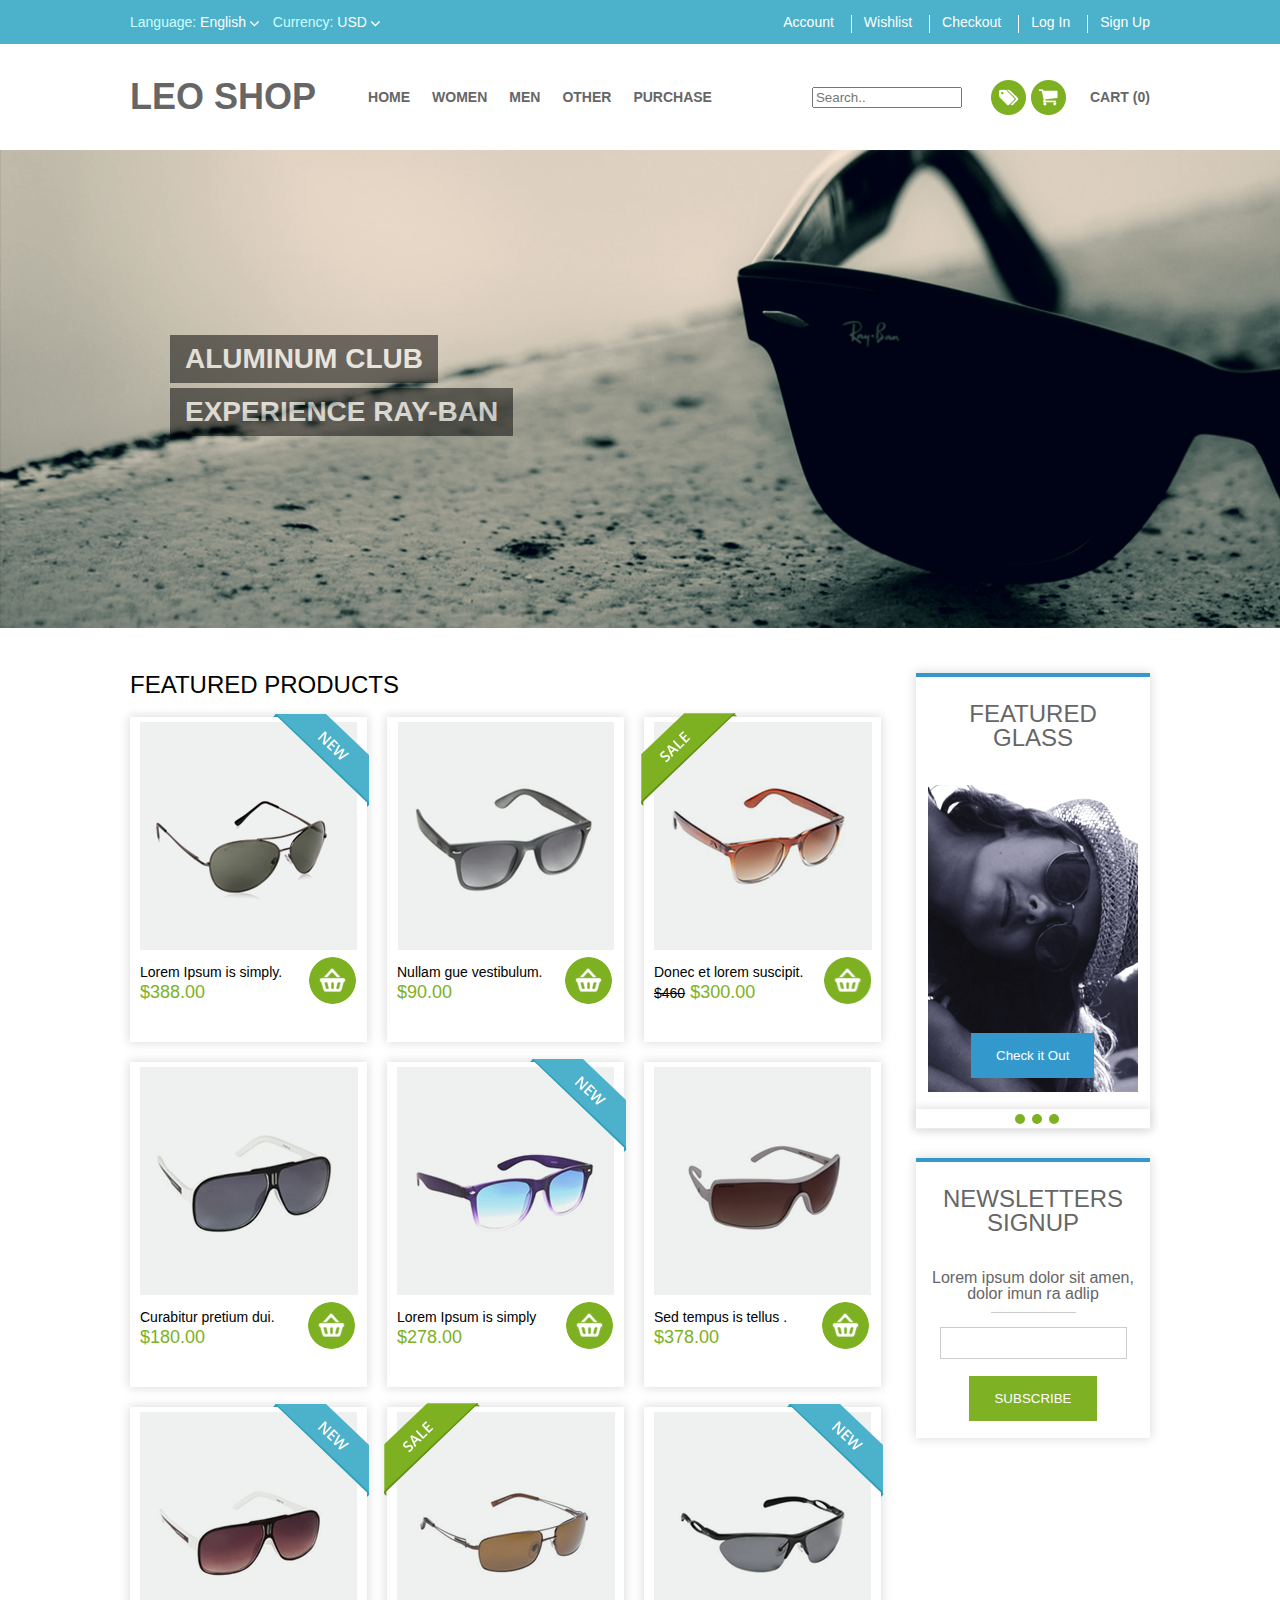
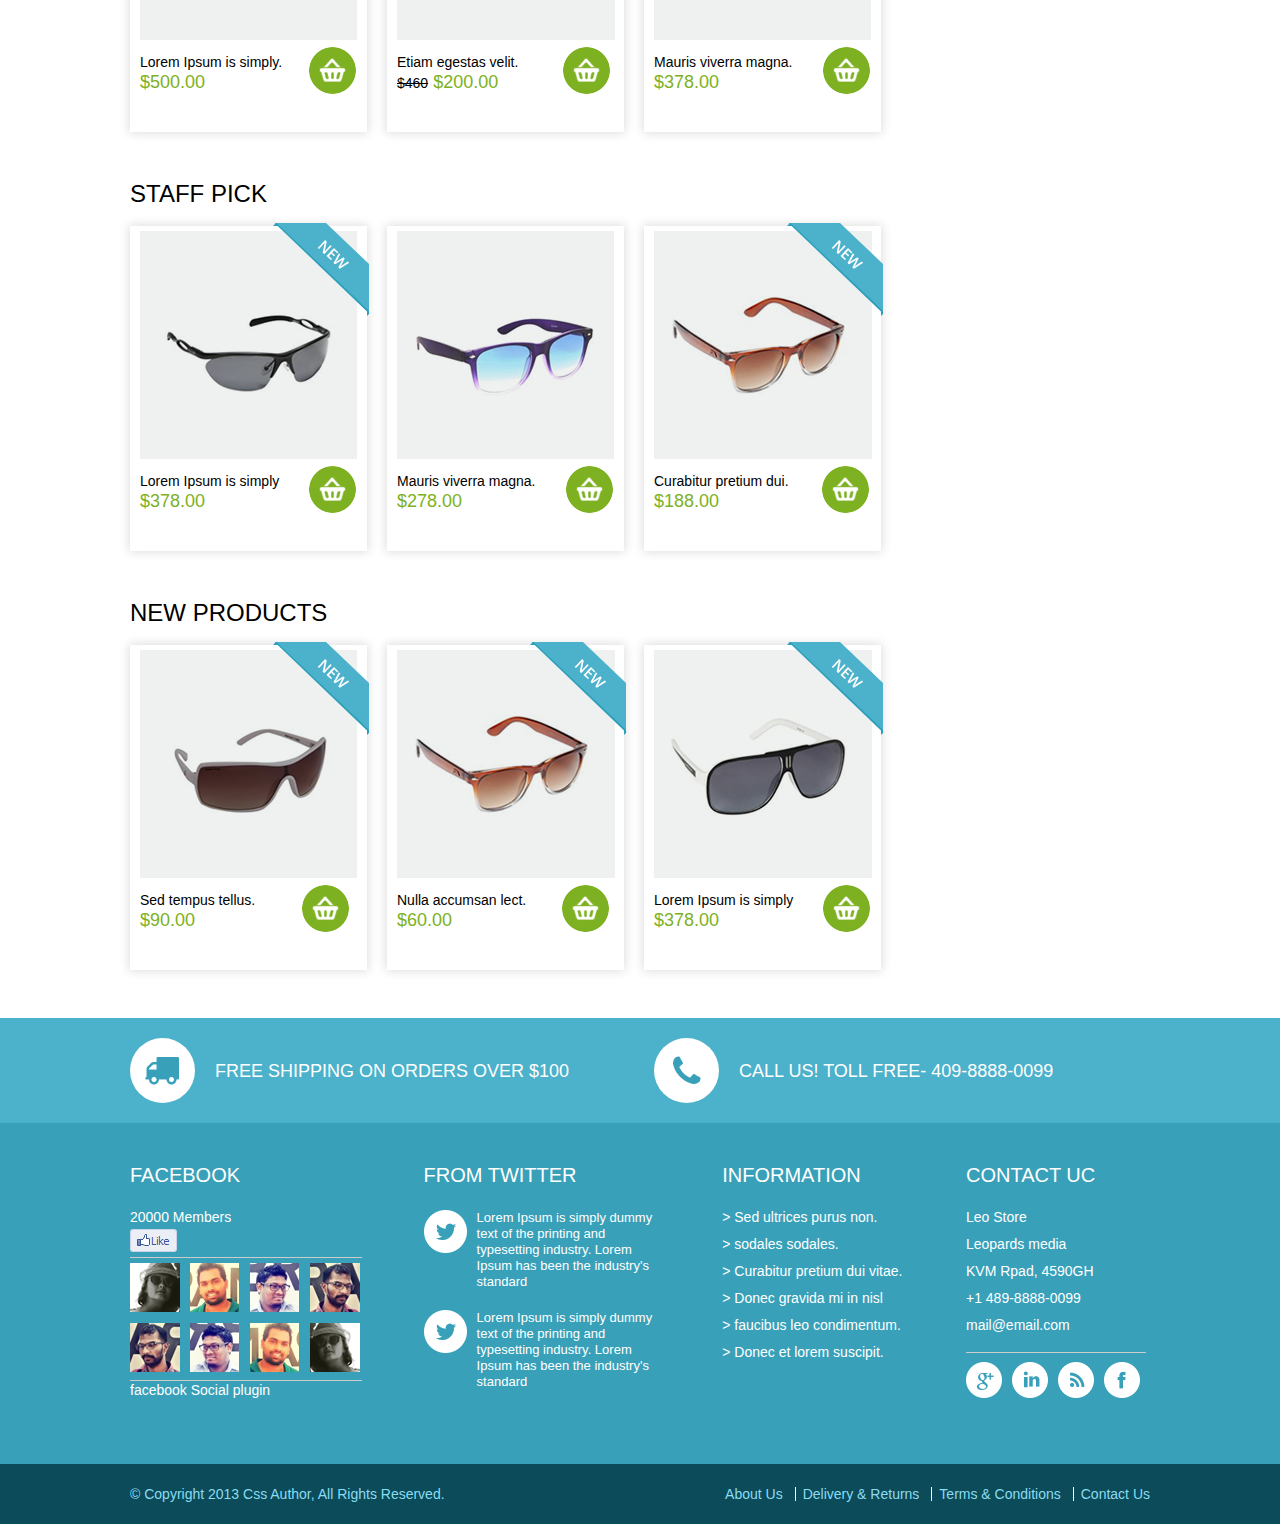
<file: Selado/index.html>
<!DOCTYPE html>
<html lang="en">
<head>
	<meta http-equiv="Content-Type" content="text/html; charset=utf-8" />
	<meta name="viewport" content="width=device-width, initial-scale=1.0" />
	<title>Селадо</title>
	<link href="css/init.css" type="text/css" rel="stylesheet" />
	<link href="https://fonts.googleapis.com/css?family=Open+Sans:400,400i,700,700i" rel="stylesheet">
</head>
<body>
	<header>
		<div class="container">
			<div class="panel-top">
				<span>Language:</span><span class="text-col"> English</span>
				<span class="icon-arrow"></span>
				<span>Currency:</span> <span class="text-col">USD</span>
				<span class="icon-arrow"></span>
				<ul class="main">
					<li><a href="#" title="Account">Account</a></li>
					<li><a href="#" title="Wishlist">Wishlist</a></li>
					<li><a href="#" title="Checkout">Checkout</a></li>
					<li><a href="#" title="Log">Log In</a></li>
					<li><a href="#" title="Sign Up">Sign Up</a></li>
				</ul>
			</div>
		</div>
	</header>
	<section class="shop">
		<div class="container">
			<div class="panel-bottom">
				<h2 class="leo-shop">Leo Shop</h2>
				<ul class="nav">
					<li><a href="#" title="Home">Home</a></li>
					<li><a href="#" title="Women">Women</a></li>
					<li><a href="#" title="Men">Men</a></li>
					<li><a href="#" title="Other">Other</a></li>
					<li><a href="#" title="Purchase">Purchase</a></li>
				</ul>
				<input class="search" type="search" placeholder="Search..">
				<div class="icon1"></div>
				<div class="icon2"></div>
				<span class="cart">Cart (0)</span> 
			</div>
		</div>
	</section>
	<section class="bg-glasses">
		<div class="container">
			<div class="text-glasses">
				<h1>Aluminum club</h1>
				<h1>Experience Ray-Ban </h1>
			</div>
		</div>
	</section>
	<section class="product">
		<div class="container">
			<div class="sidebar">
				<div class="featured-glass">
					<div class="line-top"></div>
					<h2>Featured <br>Glass</h2>
					<img src="images/glass.png" alt="">
					<input type="submit" value="Check it Out" class="button"/>
					<div class="slaider">
						<ul>
							<li class="space"></li>
							<li class="space"></li>
							<li class="space"></li>
						</ul>
					</div>
				</div>
				<div class="newsletters-signup">
					<div class="line-top"></div>
					<h2>newsletters <br> signup</h2>
					<p>Lorem ipsum dolor sit amen, dolor imun ra adlip </p>
					<div class="line-bottom"></div>
					<div class="rectangle"></div>
					<input type="submit" value="Subscribe" class="button2"/>
				</div>
			</div>
			<div class="content">
			
			<h2>Featured Products</h2>
			<div class="fetured_products">
				<div class="product-catalog">
					<div class="text">
						<img class="icon-new" src="images/new.png" alt="">
						<img src="images/img1.png" alt="glasses">
						<div class="desrc">
							<p>Lorem Ipsum is simply. <span class="cost">$388.00</span></p>						
							<div class="basket"></div>
						</div>
					</div>
				</div>
				<div class="product-catalog">
				<div class="text">
					<img src="images/img2.png" alt="glasses">
					<div class="desrc">
						<p>Nullam gue vestibulum. <span class="cost">$90.00</span></p>						
						<div class="basket"></div>
					</div>
				</div>
				</div>
				<div class="product-catalog">
					<div class="text">
						<img class="icon-sale" src="images/sale.png" alt="">
						<img src="images/img3.png" alt="glasses">
						<div class="desrc">
							<p>Donec et lorem suscipit. <span class="cost-out">$460</span><span class="cost">$300.00</span></p>						
							<div class="basket baskets"></div>
						</div>
					</div>
				</div>
				<div class="product-catalog">
					<div class="text">
						<img src="images/img4.png" alt="">
						<div class="desrc">
							<p>Curabitur pretium dui. <span class="cost">$180.00</span></p>						
							<div class="basket"></div>
						</div>
					</div>
				</div>
				<div class="product-catalog">
					<div class="text">
						<img class="icon-new" src="images/new.png" alt="">
						<img src="images/img5.png" alt="glasses">
						<div class="desrc">
							<p>Lorem Ipsum is simply <span class="cost">$278.00</span></p>						
							<div class="basket"></div>
						</div>
					</div>
				</div>
				<div class="product-catalog">
					<div class="text">
						<img src="images/img6.png" alt="glasses">
						<div class="desrc">
							<p>Sed tempus is tellus . <span class="cost">$378.00</span></p>						
							<div class="basket"></div>
						</div>
					</div>
				</div>
				<div class="product-catalog">
					<div class="text">
						<img class="icon-new" src="images/new.png" alt="">
						<img src="images/img7.png" alt="glasses">
						<div class="desrc">
							<p>Lorem Ipsum is simply. <span class="cost">$500.00</span></p>						
							<div class="basket"></div>
						</div>
					</div>
				</div>
				<div class="product-catalog">
					<div class="text">
						<img class="icon-sale" src="images/sale.png" alt="">
						<img src="images/img8.png" alt="glasses">
						<div class="desrc">
							<p>Etiam egestas velit. <span class="cost-out">$460</span><span class="cost">$200.00</span></p>						
							<div class="basket baskets"></div>
						</div>
					</div>
				</div>
				<div class="product-catalog">
					<div class="text">
						<img class="icon-new" src="images/new.png" alt="">
						<img src="images/img9.png" alt="glasses">
						<div class="desrc">
							<p>Mauris viverra magna. <span class="cost">$378.00</span></p>						
							<div class="basket"></div>
						</div>
					</div>
				</div>
				</div>
				<h2>Staff pick</h2>
				<div class="staff_pick">
					<div class="product-catalog">
						<div class="text">
							<img class="icon-new" src="images/new.png" alt="">
							<img src="images/img9.png" alt="glasses">
							<div class="desrc">
								<p>Lorem Ipsum is simply <span class="cost">$378.00</span></p>						
								<div class="basket"></div>
							</div>
						</div>
					</div>
					<div class="product-catalog">
						<div class="text">							
							<img src="images/img5.png" alt="glasses">
							<div class="desrc">
								<p>Mauris viverra magna. <span class="cost">$278.00</span></p>						
								<div class="basket"></div>
							</div>
						</div>
					</div>
					<div class="product-catalog">
						<div class="text">
							<img class="icon-new" src="images/new.png" alt="">
							<img src="images/img3.png" alt="glasses">
							<div class="desrc">
								<p>Curabitur pretium dui. <span class="cost">$188.00</span></p>						
								<div class="basket"></div>
							</div>
						</div>
					</div>
				</div>
				<h2 id="s">New Products</h2>
				<div class="new_product">
					<div class="product-catalog">
						<div class="text">
							<img class="icon-new" src="images/new.png" alt="">
							<img src="images/img6.png" alt="glasses">
							<div class="desrc">
								<p>Sed tempus tellus. <span class="cost">$90.00</span></p>						
								<div class="basket"></div>
							</div>
						</div>
					</div>
					<div class="product-catalog">
						<div class="text">
							<img class="icon-new" src="images/new.png" alt="">
							<img src="images/img3.png" alt="glasses">
							<div class="desrc">
								<p>Nulla accumsan lect. <span class="cost">$60.00</span></p>						
								<div class="basket"></div>
							</div>
						</div>
					</div>
					<div class="product-catalog">
						<div class="text">
							<img class="icon-new" src="images/new.png" alt="">
							<img src="images/img4.png" alt="glasses">
							<div class="desrc">
								<p>Lorem Ipsum is simply <span class="cost">$378.00</span></p>						
								<div class="basket"></div>
							</div>
						</div>
					</div>
				</div>
			</div>
		</div>
	</section>
	<section class="call">
		<div class="container">
			<div class="box-call">
				<img src="images/icon-delivery.png" alt="">
				<h3>Free shipping on orders over $100</h3>
				<img src="images/icon-tel.png" alt="">
				<h3>call us! toLl free- 409-8888-0099 </h3>
			</div>
		</div>
	</section>
	<section class="relations">
		<div class="container">
			<div class="box">
			<div class="colum_facebook">
				<h4>Facebook</h4>
				<span>20000 Members</span><br>
				<div class="icon-like"></div>
				<div class="line_icon_top"></div>
				<ul>
					<li class="icon-face"></li>
					<li class="icon-face2"></li>
					<li class="icon-face3"></li>
					<li class="icon-face4"></li>
				</ul>
				<ul>
					<li class="icon-face5"></li>
					<li class="icon-face6"></li>
					<li class="icon-face7"></li>
					<li class="icon-face8"></li>
				</ul>				
				<span class="line_icon_bottom">facebook Social plugin</span>				
			</div>
			<div class="colum_twitter">
				<h4>from twitter</h4>
				<div class="colum_twitter_content">
					<img src="images/icon-tw.png" alt="" width="43" height="43">
					<p>Lorem Ipsum is simply dummy text of the printing and typesetting industry. Lorem Ipsum has been the industry's standard </p>
				</div>
				<div class="colum_twitter_content">
					<img src="images/icon-tw.png" alt="" width="43" height="43">
					<p>Lorem Ipsum is simply dummy text of the printing and typesetting industry. Lorem Ipsum has been the industry's standard </p>
				</div>
			</div>
			<div class="colum_information">
				<h4>information</h4>
				<ul>
					<li> > Sed ultrices purus non.</li>
					<li> > sodales sodales.</li>
					<li> > Curabitur pretium dui vitae.</li>
					<li> > Donec gravida mi in nisl </li>
					<li> > faucibus leo condimentum.</li>
					<li> > Donec et lorem suscipit.</li>
				</ul>
			</div>
			<div class="colum_contuct_uc">
				<h4>contact uc</h4>
				<p>Leo Store</p>
				<p>Leopards media</p>
				<p>KVM Rpad, 4590GH</p>
				<p>+1 489-8888-0099</p>
				<p>mail@email.com</p>
				<ul class="social">
					<li class="icon-google_plus"></li>
					<li class="icon-linkedin"></li>
					<li class="icon-youb"></li>
					<li class="icon-facebook"></li>
				</ul>
			</div>
			</div>
		</div>
	</section>
	<section class="footer">
		<div class="container">
			<div class="copyright">
				<h5>© Copyright 2013 Css Author, All Rights Reserved.</h5>
				<ul>
					<li><a href="#" title="About Us">About Us</a></li>
					<li><a href="#" title="Delivery & Returns">Delivery & Returns</a></li>
					<li><a href="#" title="Terms & Conditions">Terms & Conditions</a></li>
					<li><a href="#" title="Contact Us">Contact Us</a></li>
				</ul>
			</div>
		</div>
	</section>
</body>
</html>
</file>
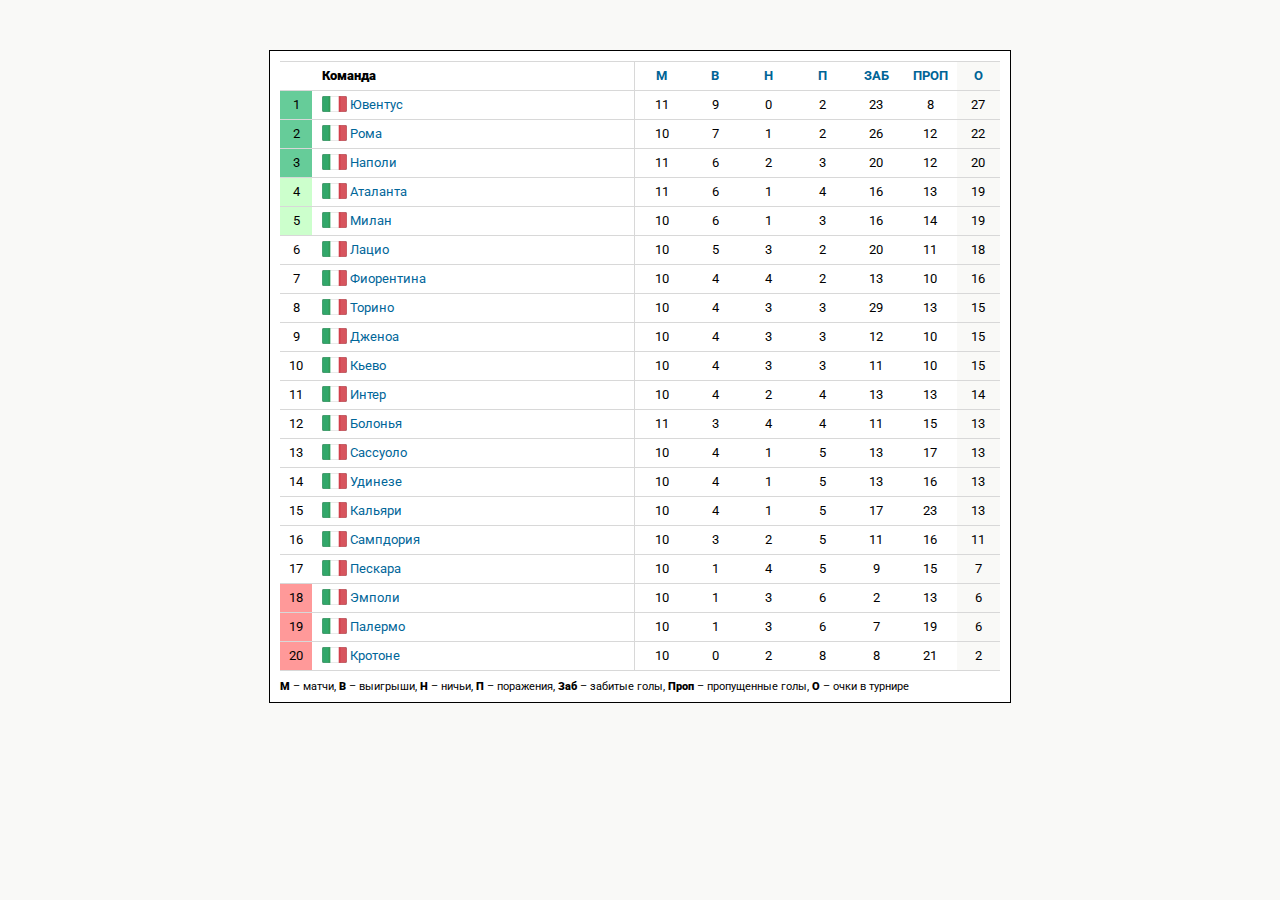
<file: test-table/index.html>
<!DOCTYPE html>
<html lang="ru">
<head>
	<meta charset="UTF-8">
	<title>Тестовое задание</title>
	<link a href="css/style.css" type="text/css" rel="stylesheet" />
	<link href="https://fonts.googleapis.com/css?family=Roboto:400,700" rel="stylesheet">
</head>
<body>
	<div class="container">
	<table class="table-seria-a" aling="center" border="0" cellpadding="0" cellspacing="0" width="100%" style="text-align: center;">
		<colgroup>
			<col width="15">
			<col width="150">
			<col width="25">
			<col width="25">
			<col width="25">
			<col width="25">
			<col width="10">
			<col class="hide" width="10">
			<col class="hide" width="20">
		</colgroup>
		<thead>
			<tr>
				<td>&nbsp;</td>
				<th class="line"><span class="text-bold">Команда</span></td>
				<th class="matches">М</td>
				<th class="win">В</td>
				<th class="draw">Н</td>
				<th class="lose">П</td>
				<th class="goals hide" style="max-width: 25px;">ЗАБ</td>
				<th class="conceded_goals hide" style="max-width: 25px;">ПРОП</td>
				<th class="score score-text">О</td>
			</tr>
		</thead>
		<tbody>
			<tr>
				<td style="background: #66cc99;">1</td>
				<td class="line"><div class="flag_country"></div><a href="http://www.sports.ru/juventus/">Ювентус</a></td>
				<td>11</td>
				<td>9</td>
				<td>0</td>
				<td>2</td>
				<td class="hide">23</td>
				<td class="hide">8</td>
				<td class="score">27</td>
			</tr>
			<tr>
				<td class="place" style="background: #66cc99;">2</td>
				<td class="line"><div class="flag_country"></div><a href="http://www.sports.ru/roma/">Рома</a></td>
				<td>10</td>
				<td>7</td>
				<td>1</td>
				<td>2</td>
				<td class="hide">26</td>
				<td class="hide">12</td>
				<td class="score">22</td>
			</tr>
			<tr>
				<td style="background: #66cc99;">3</td>
				<td class="line"><div class="flag_country"></div><a href="http://www.sports.ru/napoli/">Наполи</a></td>
				<td>11</td>
				<td>6</td>
				<td>2</td>
				<td>3</td>
				<td class="hide">20</td>
				<td class="hide">12</td>
				<td class="score">20</td>
			</tr>
			<tr>
				<td style="background: #ccffcc;">4</td>
				<td class="line"><div class="flag_country"></div><a href="http://www.sports.ru/atalanta/">Аталанта</a></td>
				<td>11</td>
				<td>6</td>
				<td>1</td>
				<td>4</td>
				<td class="hide">16</td>
				<td class="hide">13</td>
				<td class="score">19</td>
			</tr>
			<tr>
				<td style="background: #ccffcc;">5</td>
				<td class="line"><div class="flag_country"></div><a href="http://www.sports.ru/milan/">Милан</a></td>
				<td>10</td>
				<td>6</td>
				<td>1</td>
				<td>3</td>
				<td class="hide">16</td>
				<td class="hide">14</td>
				<td class="score">19</td>
			</tr>
			<tr>
				<td>6</td>
				<td class="line"><div class="flag_country"></div><a href="http://www.sports.ru/lazio/">Лацио</a></td>
				<td>10</td>
				<td>5</td>
				<td>3</td>
				<td>2</td>
				<td class="hide">20</td>
				<td class="hide">11</td>
				<td class="score">18</td>
			</tr>
			<tr>
				<td>7</td>
				<td class="line"><div class="flag_country"></div><a href="http://www.sports.ru/fiorentina/">Фиорентина</a></td>
				<td>10</td>
				<td>4</td>
				<td>4</td>
				<td>2</td>
				<td class="hide">13</td>
				<td class="hide">10</td>
				<td class="score">16</td>
			</tr>
			<tr>
				<td>8</td>
				<td class="line"><div class="flag_country"></div><a href="http://www.sports.ru/torino/">Торино</a></td>
				<td>10</td>
				<td>4</td>
				<td>3</td>
				<td>3</td>
				<td class="hide">29</td>
				<td class="hide">13</td>
				<td class="score">15</td>
			</tr>
			<tr>
				<td>9</td>
				<td class="line"><div class="flag_country"></div><a href="http://www.sports.ru/genoa/">Дженоа</a></td>
				<td>10</td>
				<td>4</td>
				<td>3</td>
				<td>3</td>
				<td class="hide">12</td>
				<td class="hide">10</td>
				<td class="score">15</td>
			</tr>
			<tr>
				<td>10</td>
				<td class="line"><div class="flag_country"></div><a href="http://www.sports.ru/chievo/">Кьево</a></td>
				<td>10</td>
				<td>4</td>
				<td>3</td>
				<td>3</td>
				<td class="hide">11</td>
				<td class="hide">10</td>
				<td class="score">15</td>
			</tr>
			<tr>
				<td>11</td>
				<td class="line"><div class="flag_country"></div><a href="http://www.sports.ru/inter/">Интер</a></td>
				<td>10</td>
				<td>4</td>
				<td>2</td>
				<td>4</td>
				<td class="hide">13</td>
				<td class="hide">13</td>
				<td class="score">14</td>
			</tr>
			<tr>
				<td>12</td>
				<td class="line"><div class="flag_country"></div><a href="http://www.sports.ru/bologna/">Болонья</a></td>
				<td>11</td>
				<td>3</td>
				<td>4</td>
				<td>4</td>
				<td class="hide">11</td>
				<td class="hide">15</td>
				<td class="score">13</td>
			</tr>
			<tr>
				<td>13</td>
				<td class="line"><div class="flag_country"></div><a href="http://www.sports.ru/sassuolo/">Сассуоло</a></td>
				<td>10</td>
				<td>4</td>
				<td>1</td>
				<td>5</td>
				<td class="hide">13</td>
				<td class="hide">17</td>
				<td class="score">13</td>
			</tr>
			<tr>
				<td>14</td>
				<td class="line"><div class="flag_country"></div><a href="http://www.sports.ru/udinese/">Удинезе</a></td>
				<td>10</td>
				<td>4</td>
				<td>1</td>
				<td>5</td>
				<td class="hide">13</td>
				<td class="hide">16</td>
				<td class="score">13</td>
			</tr>
			<tr>
				<td>15</td>
				<td class="line"><div class="flag_country"></div><a href="http://www.sports.ru/cagliari/">Кальяри</a></td>
				<td>10</td>
				<td>4</td>
				<td>1</td>
				<td>5</td>
				<td class="hide">17</td>
				<td class="hide">23</td>
				<td class="score">13</td>
			</tr>
			<tr>
				<td>16</td>
				<td class="line"><div class="flag_country"></div><a href="http://www.sports.ru/sampdoria/">Сампдория</a></td>
				<td>10</td>
				<td>3</td>
				<td>2</td>
				<td>5</td>
				<td class="hide">11</td>
				<td class="hide">16</td>
				<td class="score">11</td>
			</tr>
			<tr>
				<td>17</td>
				<td class="line"><div class="flag_country"></div><a href="http://www.sports.ru/tags/72491088/">Пескара</a></td>
				<td>10</td>
				<td>1</td>
				<td>4</td>
				<td>5</td>
				<td class="hide">9</td>
				<td class="hide">15</td>
				<td class="score">7</td>
			</tr>
			<tr>
				<td style="background: #ff9999;">18</td>
				<td class="line"><div class="flag_country"></div><a href="http://www.sports.ru/tags/1046357/">Эмполи</a></td>
				<td>10</td>
				<td>1</td>
				<td>3</td>
				<td>6</td>
				<td class="hide">2</td>
				<td class="hide">13</td>
				<td class="score">6</td>
			</tr>
			<tr>
				<td style="background: #ff9999;">19</td>
				<td class="line"><div class="flag_country"></div><a href="http://www.sports.ru/palermo/">Палермо</a></td>
				<td>10</td>
				<td>1</td>
				<td>3</td>
				<td>6</td>
				<td class="hide">7</td>
				<td class="hide">19</td>
				<td class="score">6</td>
			</tr>
			<tr>
				<td style="background: #ff9999;">20</td>
				<td class="line"><div class="flag_country"></div><a href="http://www.sports.ru/tags/5049877/">Кротоне</a></td>
				<td>10</td>
				<td>0</td>
				<td>2</td>
				<td>8</td>
				<td class="hide">8</td>
				<td class="hide">21</td>
				<td class="score">2</td>
			</tr>
		</tbody>
	</table>
	<p><span class="text-bold">М</span> – матчи, <span class="text-bold">В</span> – выигрыши, <span class="text-bold">Н</span> – ничьи, <span class="text-bold">П</span> – поражения, <span class="text-bold">Заб</span> – забитые голы, <span class="text-bold">Проп</span> – пропущенные голы, <span class="text-bold">О</span> – очки в турнире</p>
	</div>
</body>
</html>
</file>
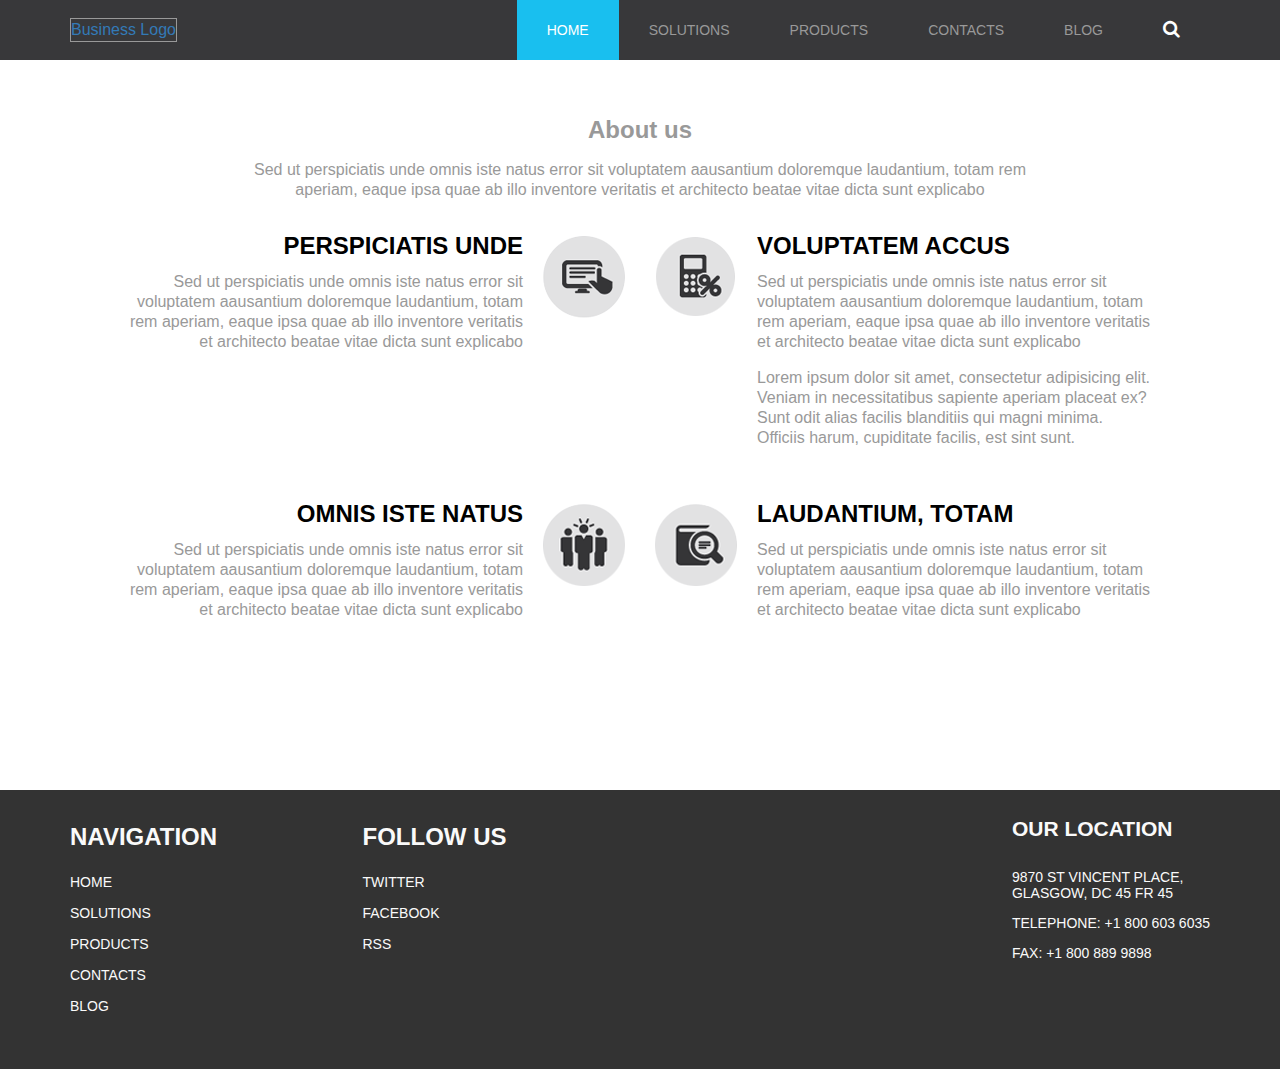
<file: UniPlag/index.html>
<!DOCTYPE html>
<!--[if lt IE 7]><html lang="ru" class="lt-ie9 lt-ie8 lt-ie7"><![endif]-->
<!--[if IE 7]><html lang="ru" class="lt-ie9 lt-ie8"><![endif]-->
<!--[if IE 8]><html lang="ru" class="lt-ie9"><![endif]-->
<!--[if gt IE 8]><!-->
<html lang="ru">
<!--<![endif]-->
<head>
	<title>Landing page</title>
	<meta http-equiv="Content-Type" content="text/html; charset=utf-8" />
	<meta name="viewport" content="width=device-width, initial-scale=1, user-scalable=no, maximum-scale=1">
	<title>Главная</title>
	<link rel="shortcut icon" href="favicon.png" />
	<link rel="stylesheet" href="libs/bootstrap/bootstrap-grid-3.3.1.min.css" />
	<link rel="stylesheet" href="libs/font-awesome-4.2.0/css/font-awesome.min.css" />
	<link rel="stylesheet" href="css/main.css" />
	<link rel="stylesheet" href="css/media.css" />
</head>
<body>
	<header>
		<div class="container">
			<div class="header-top">
				<div class="logo">
					<a class="navbar-brand" href="#">Business Logo</a>
				</div>				
				<nav class="dws-menu">
				<ul>
					<li class="active"><a href="#">Home</a></li>
					<li><a href="#">Solutions</a>
						<ul>
							<li><a href="#">Testimonials</a></li>
							<li><a href="#">Archives</a></li>
							<li><a href="#">FAQs</a></li>
						</ul>
					</li>
					<li><a href="#">Products</a></li>
					<li><a href="#">Contacts</a></li>
					<li><a href="#">Blog</a></li>
					<li><a href="#"><i class="fa fa-search" aria-hidden="true"></i></a></li>
				</ul>
			</nav>
			</div>
		</div>
	</header>
	<section class="about">
		<div class="container">
			<div class="row ">
				<div class="col-lg-12">					
					<div class="about-text">
						<h2>About us</h2>
						<p>Sed ut perspiciatis unde omnis iste natus error sit voluptatem aausantium doloremque laudantium, totam rem aperiam, eaque ipsa quae ab illo inventore veritatis et architecto beatae vitae dicta sunt explicabo</p>
					</div>
				</div>
				<div class="col-lg-6 col-md-6 col-sm-6">					
					<div class="left-column">
						<div class="left-column__text">
							<h1>Perspiciatis unde</h1>
							<p>Sed ut perspiciatis unde omnis iste natus error sit voluptatem aausantium doloremque laudantium, totam rem aperiam, eaque ipsa quae ab illo inventore veritatis et architecto beatae vitae dicta sunt explicabo</p>
						</div>
						<div class="left-column__img"><img src="images/img1.png" alt=""></div>
					</div>
				</div>
				<div class="col-lg-6 col-md-6 col-sm-6">					
					<div class="right-column">
						<div class="right-column__img"><img src="images/img2.png" alt=""></div>
						<div class="right-column__text">
							<h1>voluptatem accus</h1>
							<p>Sed ut perspiciatis unde omnis iste natus error sit voluptatem aausantium doloremque laudantium, totam rem aperiam, eaque ipsa quae ab illo inventore veritatis et architecto beatae vitae dicta sunt explicabo</p>
							<p>Lorem ipsum dolor sit amet, consectetur adipisicing elit. Veniam in necessitatibus sapiente aperiam placeat ex? Sunt odit alias facilis blanditiis qui magni minima. Officiis harum, cupiditate facilis, est sint sunt.</p>
						</div>
					</div>
				</div>
				<div class="col-lg-6 col-md-6 col-sm-6">					
					<div class="left-column">
						<div class="left-column__text">
							<h1>omnis iste natus</h1>
							<p>Sed ut perspiciatis unde omnis iste natus error sit voluptatem aausantium doloremque laudantium, totam rem aperiam, eaque ipsa quae ab illo inventore veritatis et architecto beatae vitae dicta sunt explicabo</p>
						</div>
						<div class="left-column__img"><img src="images/img3.png" alt=""></div>
					</div>
				</div>
				<div class="col-lg-6 col-md-6 col-sm-6">					
					<div class="right-column">
						<div class="right-column__img"><img src="images/img4.png" alt=""></div>
						<div class="right-column__text">
							<h1>laudantium, totam</h1>
							<p>Sed ut perspiciatis unde omnis iste natus error sit voluptatem aausantium doloremque laudantium, totam rem aperiam, eaque ipsa quae ab illo inventore veritatis et architecto beatae vitae dicta sunt explicabo</p>
						</div>
					</div>
				</div>
			</div>
		</div>
	</section>	
	<footer>
		<div class="container">
			<div class="row">
				<div class="col-lg-3 col-md-3 col-sm-3">
					<h2>Navigation</h2>
					<ul class="nav-footer">
						<li><a href="#">Home</a></li>
						<li><a href="#">Solutions</a>
						<li><a href="#">Products</a></li>
						<li><a href="#">Contacts</a></li>
						<li><a href="#">Blog</a></li>
					</ul>
				</div>
				<div class="col-lg-3 col-md-3 col-sm-3">
					<h2>Follow Us</h2>
					<ul class="social">
						<li><a href="#">twitter</a></li>
						<li><a href="#">facebook</a></li>
						<li><a href="#">rss</a></li>
					</ul>
				</div>
				<div class="col-lg-6 col-md-6 col-sm-6">
					<div class="our-location">
						<h2>Our Location</h2>
						<p>9870 st vincent place,<br> glasgow, dc 45 fr 45</p>
						<p>telephone: +1 800 603 6035</p>
						<p>FAX: +1 800 889 9898</p>
					</div>
				</div>
			</div>			
		</div>		
	</footer>
</body>
</html>
</file>
<file: UniPlag/css/main.css>
body {
	font-family: Arial, sans-serif;
	font-size: 16px;
	color: #666666;
}
h1 {
	padding: 0;
	margin: 0;
	text-transform: uppercase;
	color: #000;
	font-size: 24px;
}
.dws-menu *{
	margin: 0;
	padding: 0;
}
.dws-menu ul,
.dws-menu ol{
	list-style: none;
}
.dws-menu > ul{
	display: flex;
	justify-content: center;
}
.dws-menu > ul li{
	position: relative;
}
.dws-menu {
	z-index: 999999;
}
.dws-menu > ul li > a i.fa{
	color:#fff;
	font-size: 18px;
}
.dws-menu > ul li a{
	display: block;
	padding: 20px 30px 20px 30px;
	font-size: 14px;
	color: #999;
	text-decoration: none;
	text-transform:uppercase;
	transition: all 0.3s ease;
}
.dws-menu li:hover {
	background: #000000;
}
.dws-menu li.active {
	background: #19bfef;
}

.dws-menu ul li.active a {
	color: #fff ;
}
.dws-menu > ul li a:hover{
	background: #000000;
	color: #ffffff;
	box-shadow: 1px 5px 10px -5px black;
	transition: all 0.3s ease;
}

/*sub menu*/
.dws-menu li ul{
	position: absolute;
	min-width: 150px;
	display: none;
}

.dws-menu li > ul li a{
	padding: 10px 30px 10px 30px;
	text-transform: none;
	background: #000000;
}
.dws-menu li > ul li a:hover {
	background: #19bfef;
	
}
.dws-menu li > ul li ul{
	position: absolute;
	right: -250px;
	top: 0;
}
.dws-menu li:hover > ul{
	display: block;
}

.header-top {
	display: flex;
	align-items: center;
	justify-content: space-between;
}

.logo {
	border: 1px solid #999999;
}

header {
	background: #38383a;
}
.about {
	font: 16px normal Arial,sans-serif;
	line-height: 20px;
	color: #999999;
	padding: 40px 0;
	min-height: calc(100vh - 170px);
}
.about-text {
	margin: 0 auto;
	text-align: center;
	z-index: 0;
	max-width: 800px;
}
.left-column {
	display: flex;
	align-items: flex-start;
	text-align: right;
	padding: 20px 0;
	max-width: 500px;
	float: right;
}
.left-column__img {
	margin-left: 20px;
}
.right-column {
	display: flex;
	align-items: flex-start;
	text-align: left;
	padding: 20px 0;
	max-width: 500px;
	float: left;
}
.right-column__img {
	margin-right: 20px;
}
footer {
	padding: 10px 0 40px;
	background: #333333;
	color: #fafafa;
	text-transform: uppercase;
}
footer ul {
	padding: 0;
	margin: 0;
}
footer ul li {
	list-style: none;
	font: 14px normal Arial,sans-serif;
	margin-bottom: 15px;
}
footer ul li a {
	text-decoration: none;
	color: #fafafa;
}
footer ul li a:hover {
	background: #19bfef;
	transition: all 0.3s ease;
	padding: 5px 15px 5px 0;
}
.our-location {
	float: right;
	font: 14px normal Arial,sans-serif;
}
.our-location h2{
	margin-bottom: 28px;

}
</file>
<file: UniPlag/css/media.css>
/*==========  Desktop First Method  ==========*/

/* Large Devices, Wide Screens */
@media only screen and (max-width : 1200px) {

}

/* Medium Devices, Desktops */
@media only screen and (max-width : 992px) {

}

/* Small Devices, Tablets */
@media only screen and (max-width : 768px) {
	.logo {
		display: none;
	}
	.dws-menu {
		width: 100%;
	}
	.dws-menu > ul {
		display: block;	
	}

	.dws-menu li > ul {
		z-index: 999999;
		padding-left: 120px;
	}
	
	

	.left-column {
		display: -webkit-box;
		display: -webkit-flex;
		display: -ms-flexbox;
		display: flex;
		-webkit-box-pack: center;
		-webkit-justify-content: center;
		-ms-flex-pack: center;
		justify-content: center;
		text-align: left;
		float: none;
		padding: 10px 20px;
		margin: 0 auto;
	}
	.left-column__text {
		-webkit-box-ordinal-group: 3;
		-webkit-order: 2;
		-ms-flex-order: 2;
		order: 2;
		margin-left: 20px;
	}
	.left-column__img {
		-webkit-box-ordinal-group: 2;
		-webkit-order: 1;
		-ms-flex-order: 1;
		order: 1;
		margin-left: 0;
	}
	.right-column {
		float: none;
		text-align: left;
		padding: 10px 20px;
		margin: 0 auto;
	}
	footer {
		
	}
	.our-location {
		float: none;

	}
}

/* Extra Small Devices, Phones */
@media only screen and (max-width : 480px) {

}

/* Custom, iPhone Retina */
@media only screen and (max-width : 320px) {

}


/*==========  Mobile First Method  ==========*/

/* Custom, iPhone Retina */
@media only screen and (min-width : 320px) {

}

/* Extra Small Devices, Phones */
@media only screen and (min-width : 480px) {

}

/* Small Devices, Tablets */
@media only screen and (min-width : 768px) {

}

/* Medium Devices, Desktops */
@media only screen and (min-width : 992px) {

}

 /* Large Devices, Wide Screens */
@media only screen and (min-width : 1200px) {

}
</file>
<file: Selado/css/init.css>
@import url(reset.css);
body {
	font-size: 14px;
	font-family: Open-sans, sans-serif;
}
.container {
	width: 1020px;
	margin: 0 auto;
}
header {
	background: #4cb1ca;
	padding: 15px 0;
}
.panel-top span {
	color: #ccffff;
}

.panel-top .text-col {
	color: #ffffff;
	
}
.icon-arrow {
	display: inline-block;
	background: url(../images/arrow.png) no-repeat;
	width: 9px;
	height: 6px;
	margin-right: 10px;
}
ul.main {
	float: right;
}
ul.main li {
	float: left;
	margin-left: 30px;
	position: relative;
}
ul.main li a {
	text-decoration: none;
	color:#ffffff;
}
ul.main li:after {
	content: '';
	display: block;
	color:#fff;
	border-right: 1px solid #fff;
	width: 2px;
	height: 18px;
	position: absolute;
	top: 0;
	left: 100%;
	margin-left: 15px;
}
ul.main li:last-child:after {
	display: none;
}

.panel-bottom {
	display: flex;
	justify-content: flex-start; 
	align-items: center;
	padding: 35px 0;
}
.leo-shop {
	font-size: 36px;
	font-weight: bold;
	text-transform: uppercase;
	margin-right: 30px;
	color:#666;
}
.nav li{
	float: left;
	margin-left: 22px;
}
.nav li a {
	font: bold 14px Open-sans, sans-serif;
	text-transform: uppercase;
	color: #666;
	text-decoration: none;
}
.search {
	margin-left: 100px;
	width: 150px;
}
.icon1 {
	background: url(../images/icon1.png) no-repeat;
	width: 35px;
	height: 35px;
	margin-left: 29px;
}
.icon2 {
	background: url(../images/icon2.png) no-repeat;
	width: 35px;
	height: 35px;
	margin-left: 5px;
}
.cart {
	font: bold 14px Open-sans, sans-serif;
	color: #666;
	text-transform: uppercase;
	margin-left: 24px;
}
.bg-glasses {
	padding: 180px 0 190px;
	background: url(../images/bg.png) no-repeat;
	background-size: cover;
}
h1 {
	background: #000;
	opacity: 0.5;
	color:#fff;
	padding: 10px 15px;
	margin: 5px 0 0 40px;
	text-transform: uppercase;
	display: table;
	font-weight: bold;
	font-size: 28px;
}
.text-glasses {
	display: inline-block;
}
.product {
	margin: 45px 0;
	height: 1900px;
}

.content {
	margin-right: 264px;
	
}
.product-catalog {
	width: 237px;
	height: 320px;
	box-shadow: 0 0 10px 1px rgba(221, 221, 221, 1);
	text-align: center;
	padding-top: 5px;
	position: relative;
	float: left;
	
	margin-right: 20px;
	
	margin-bottom: 20px;
}
.product-catalog:nth-child(3n) {
	margin-right: 0;
}
.product-catalog:last-child {
	margin-bottom: 50px;
}
.icon-new {
	position: absolute;
	right: -3px;
	top: -4px;
}
.icon-sale {
	position: absolute;
	left: -3px;
	top: -4px;
}
.basket {
	background: url(../images/basket.png) no-repeat;
	width: 64px;
	height: 50px;
	margin-left: 12px;
}
.desrc {
	display: flex;
	align-items: center;
	text-align: start;
	padding-top: 5px;
	
	font-size: 14px;
	line-height: 20px;
	
}
.text {
	width: 217px;
	text-align: center;
	display: inline-block;
}
.cost {
	font-size: 18px;
	color: #7db122;
}
.cost-out {
	margin-right: 5px;
	text-decoration: line-through;
}
.baskets {
	width: 75px;
}

.new_product, .staff_pick, .fetured_products {
	margin-top: 20px;
}
.product h2 {
	text-transform: uppercase;
	font-size: 24px;
}
.sidebar {
	width: 234px;
	float: right;
}
.featured-glass {
	width: 234px;
	height: 455px;	
	text-align: center;
	box-shadow: 0 0 10px 1px rgba(221, 221, 221, 1);
	position: relative;
}
.line-top {
	border-top: 4px solid #3399cc;
}
.featured-glass h2, .newsletters-signup h2 {
	margin: 25px 0 35px;
	text-transform: uppercase;
	font-size: 24px;
	color: #666;
}
.button {
	position: absolute;
	bottom: 50px;
	left: 55px;
	padding: 15px 25px;
	color: #fff;
	background: #3399cc;
	border: none;
}
.featured-glass ul {
	display: inline-block;
	margin-top: 5px;

}
.space {
	width: 10px;
	height: 10px;
	background: #7db122;
	border-radius: 50%;
	float: left;
	margin-left: 7px;

}
.space:hover {
	background: #3399cc;
}
.slaider {
	margin-top: 15px;
	box-shadow: 0 0 10px 1px rgba(221, 221, 221, 1);
	height: 20px;
}
.newsletters-signup {
	margin-top: 30px;
	width: 234px;
	height: 280px;	
	text-align: center;
	box-shadow: 0 0 10px 1px rgba(221, 221, 221, 1);
}
.newsletters-signup p {
	margin: 20px 0 10px;
	font-size: 16px;
	color: #666;
}
.line-bottom {
	width: 85px;
	height: 1px;
	background: #ccc;
	margin: 0 auto;
}
.rectangle {
	border: 1px solid #ccc;
	height: 30px;
	width: 185px;
	margin: 14px auto 17px;
}
.button2 {
	padding: 15px 25px;
	color: #fff;
	background: #7eb123;
	border: none;
	text-transform: uppercase;
}
section.call {
	padding: 20px 0;
	background: #4cb1ca;
}
section.call img {
	border-radius: 50%;
}
section.call h3 {
	text-transform: uppercase;
	font-size: 18px;
	margin-left: 20px;
	margin-right: 85px;
	color: #fff;
}
.box-call {
	display: flex;
	align-items: center;
}
section.relations {
	padding: 42px 0 54px;
	background: #39a0b9;
	color:#fff;
}
section.relations h4 {
	text-transform: uppercase;
	font-size: 20px;
	margin-bottom: 25px;
}
.colum_facebook {
	height: 230px;
	width: 230px;
}
.box {
	display: flex;
	align-items: flex-start;
	justify-content: space-between;
}
.icon-like {
	background: url(../images/icon-like.png) no-repeat;
	width: 47px;
	height: 23px;
	margin: 5px 0 0;
}
.line_icon_top {
	width: 232px;
	height: 1px;
	background: #ccc;
	margin: 5px 0;
}
.line_icon_bottom {
	width: 232px;
	height: 1px;
	margin: 125px 0;
	display: block;
}

.colum_facebook li {
	display: block;
	width: 50px;
	height: 50px;
	float: left;
	margin-left: 10px;
	margin-bottom: 10px;
}
.icon-face {
	background: url(../images/icon-face.png) no-repeat;
}
.icon-face2 {
	background: url(../images/icon-face2.png) no-repeat;
}
.icon-face3 {
	background: url(../images/icon-face3.png) no-repeat;
}
.icon-face4 {
	background: url(../images/icon-face4.png) no-repeat;
}
.icon-face5 {
	background: url(../images/icon-face5.png) no-repeat;
}
.icon-face6 {
	background: url(../images/icon-face6.png) no-repeat;
}
.icon-face7 {
	background: url(../images/icon-face7.png) no-repeat;
}
.icon-face8 {
	background: url(../images/icon-face8.png) no-repeat;
}
.colum_facebook li:first-child {
	margin-left: 0px;
}
.line_icon_bottom {
	position: relative;
}
.line_icon_bottom:after  {
	position: absolute;
	width: 232px;
	height: 1px;
	background: #ccc;
	margin: 5px 0;
	display: block;
	content: '';
	top: -8px;
}
.colum_twitter {
	width: 235px;
}
.colum_twitter_content {
	display: flex;
	align-items: flex-start;
	margin-bottom: 20px;
}
.colum_twitter_content p {
	margin-left: 10px;
	font-size: 13px;
	line-height: 16px;
	width: 200px;
}
.colum_information ul li {
	margin-bottom: 13px;
}
.colum_contuct_uc p{
	margin-bottom: 13px;
	position: relative;
}
.colum_contuct_uc ul.social:after{
	position: absolute;
	width: 180px;
	height: 1px;
	background: #ccc;
	margin: 5px 0;
	display: block;
	content: '';
	top: -15px;
}
.colum_contuct_uc ul.social {
	margin-top: 30px;
	position: relative;
}
.colum_contuct_uc ul.social li{
	display: block;
	float: left;
	width: 36px;
	height: 36px;
	margin-right: 10px;
}
.icon-google_plus {
	background: url(../images/icon-google_plus.png) no-repeat;
}
.icon-linkedin {
	background: url(../images/icon-linkedin.png) no-repeat;
}
.icon-youb {
	background: url(../images/icon-youb.png) no-repeat;
}
.icon-facebook {
	background: url(../images/icon-facebook.png) no-repeat;
}
.footer {
	padding: 23px 0;
	background: #0b4b5a;
	color:#8adcf0;
	background-repeat: repeat-x;
}
.copyright {
	display: flex;
	justify-content: space-between;
}
.copyright ul li{
	float: left;
	margin-left: 20px;
	position: relative;
}
.copyright ul li a {
	text-decoration: none;
	color:#8adcf0;
}
.copyright ul li a:hover {
	color: #fff;
	transition: .5s;
}
.copyright ul li:after {
	content: '';
	display: block;
	color:#8adcf0;
	border-right: 1px solid #fff;
	width: 2px;
	height: 14px;
	position: absolute;
	top: 0;
	left: 100%;
	margin-left: 10px;
}
.copyright ul li:last-child:after {
	display: none;
}
</file>
<file: test-table/css/style.css>
@import url(reset.css);
body {
		background: #f9f9f7;
}
.container {
	background: #ffffff;
	max-width: 720px;
	margin: 50px auto 0;
	padding: 10px;
	border: 1px solid black;
	font-family: 'Roboto', sans-serif;
	font-size: 13px;
}
tr {
	border-top: 1px solid #d8d8d8;
    border-bottom: 1px solid #d8d8d8;
    line-height: 28px;
}
.line {
	border-right: 1px solid #d8d8d8;
	text-align: left;
	padding-left: 10px;
}
.flag_country {
	background: url(../images/italy.png) no-repeat;
	height: 16px;
	width: 25px;
	display: block;
	border-radius: 2px;
	float: left;
	margin: 5px 3px 0 0;
	opacity: 0.8; 
	box-shadow: inset 0 0 1px;
}
.table-seria-a a {
	text-decoration: none;
	color: #006699;
}
.score {
	background: #f9f9f7;
}
.matches, .win, .draw, .lose, .goals, .conceded_goals, .score-text {
	color: #006496;
	font-weight: 700;
}
.text-bold {
	font-weight: 900;
}
p {
	margin: 10px auto 0;
	max-width: 1050px;
	font-size: 11px;
}
@media only screen and (max-width : 580px) {
	.hide {
		display: none;
	}
}
</file>
